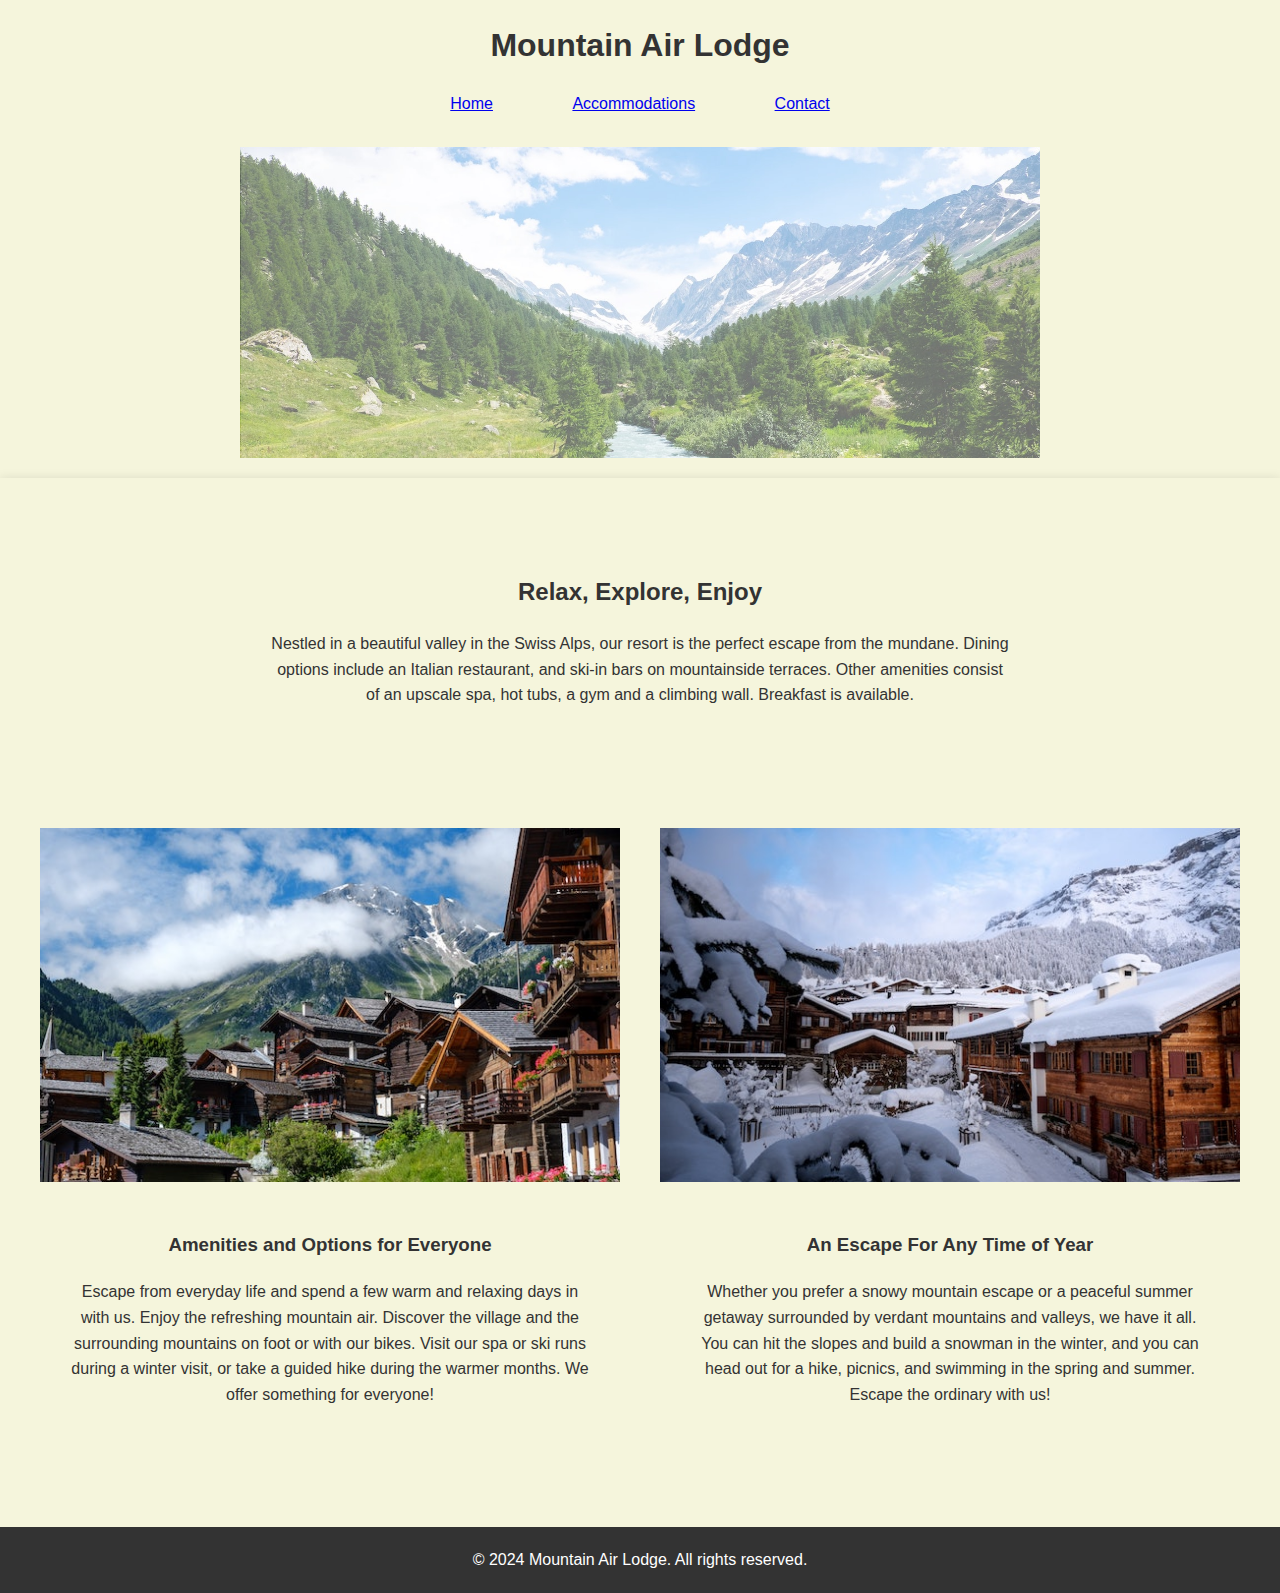
<file: index.html>
<!DOCTYPE html>
<html lang="en">
<head>
    <meta charset="UTF-8">
    <meta name="viewport" content="width=device-width, initial-scale=1.0">
    <meta name="author" content="David Holst">
    <meta name="description" content="Escape to Mountain Air Lodge, where luxury meets nature. Nestled in the heart of the Swiss Alps, our resort offers breathtaking views, comfortable accommodations, and unforgettable experiences.">

    <title>Mountain Air Lodge</title>

    
    <link rel="icon" type="image/png" href="favicon.ico">

    
    <link rel="stylesheet" href="styles.css">
</head>
<body>
    <header>
        <h1>Mountain Air Lodge</h1>
        <nav>
            <ul>
                <li><a href="#home">Home</a></li>
                <li><a href="#accommodations">Accommodations</a></li>
                <li><a href="contact.html">Contact</a></li>
            </ul>
        </nav>
        <img src="images/swiss-valley.jpg" alt="Swiss Valley" class="hero-image" width="800" height="600">
    </header>
    <div class="container">    
<main>
    <section id="home" class="content-section">
        <h2>Relax, Explore, Enjoy</h2>
        <p>Nestled in a beautiful valley in the Swiss Alps, our resort is the perfect escape from the mundane. Dining options include an Italian restaurant, and ski-in bars on mountainside terraces. Other amenities consist of an upscale spa, hot tubs, a gym and a climbing wall. Breakfast is available.</p>

        <div class="content-wrapper">
            <div class="content-group">
                <img src="images/swiss-chalet.jpg" alt="Swiss Chalet" class="content-image" width="800" height="600">
                <h3>Amenities and Options for Everyone</h3>
                <p>Escape from everyday life and spend a few warm and relaxing days in with us. Enjoy the refreshing mountain air. Discover the village and the surrounding mountains on foot or with our bikes. Visit our spa or ski runs during a winter visit, or take a guided hike during the warmer months. We offer something for everyone!</p>
            </div>
        
            <div class="content-group">
                <img src="images/snowy-chalet.jpg" alt="Snowy Chalet" class="content-image" width="800" height="600">
                <h3>An Escape For Any Time of Year</h3>
                <p>Whether you prefer a snowy mountain escape or a peaceful summer getaway surrounded by verdant mountains and valleys, we have it all. You can hit the slopes and build a snowman in the winter, and you can head out for a hike, picnics, and swimming in the spring and summer. Escape the ordinary with us!</p>
            </div>
        </div>
        
    </section>
</main>
    </div>
<footer>
    <p>&copy; 2024 Mountain Air Lodge. All rights reserved.</p>
</footer>
</body>
</html>
</file>
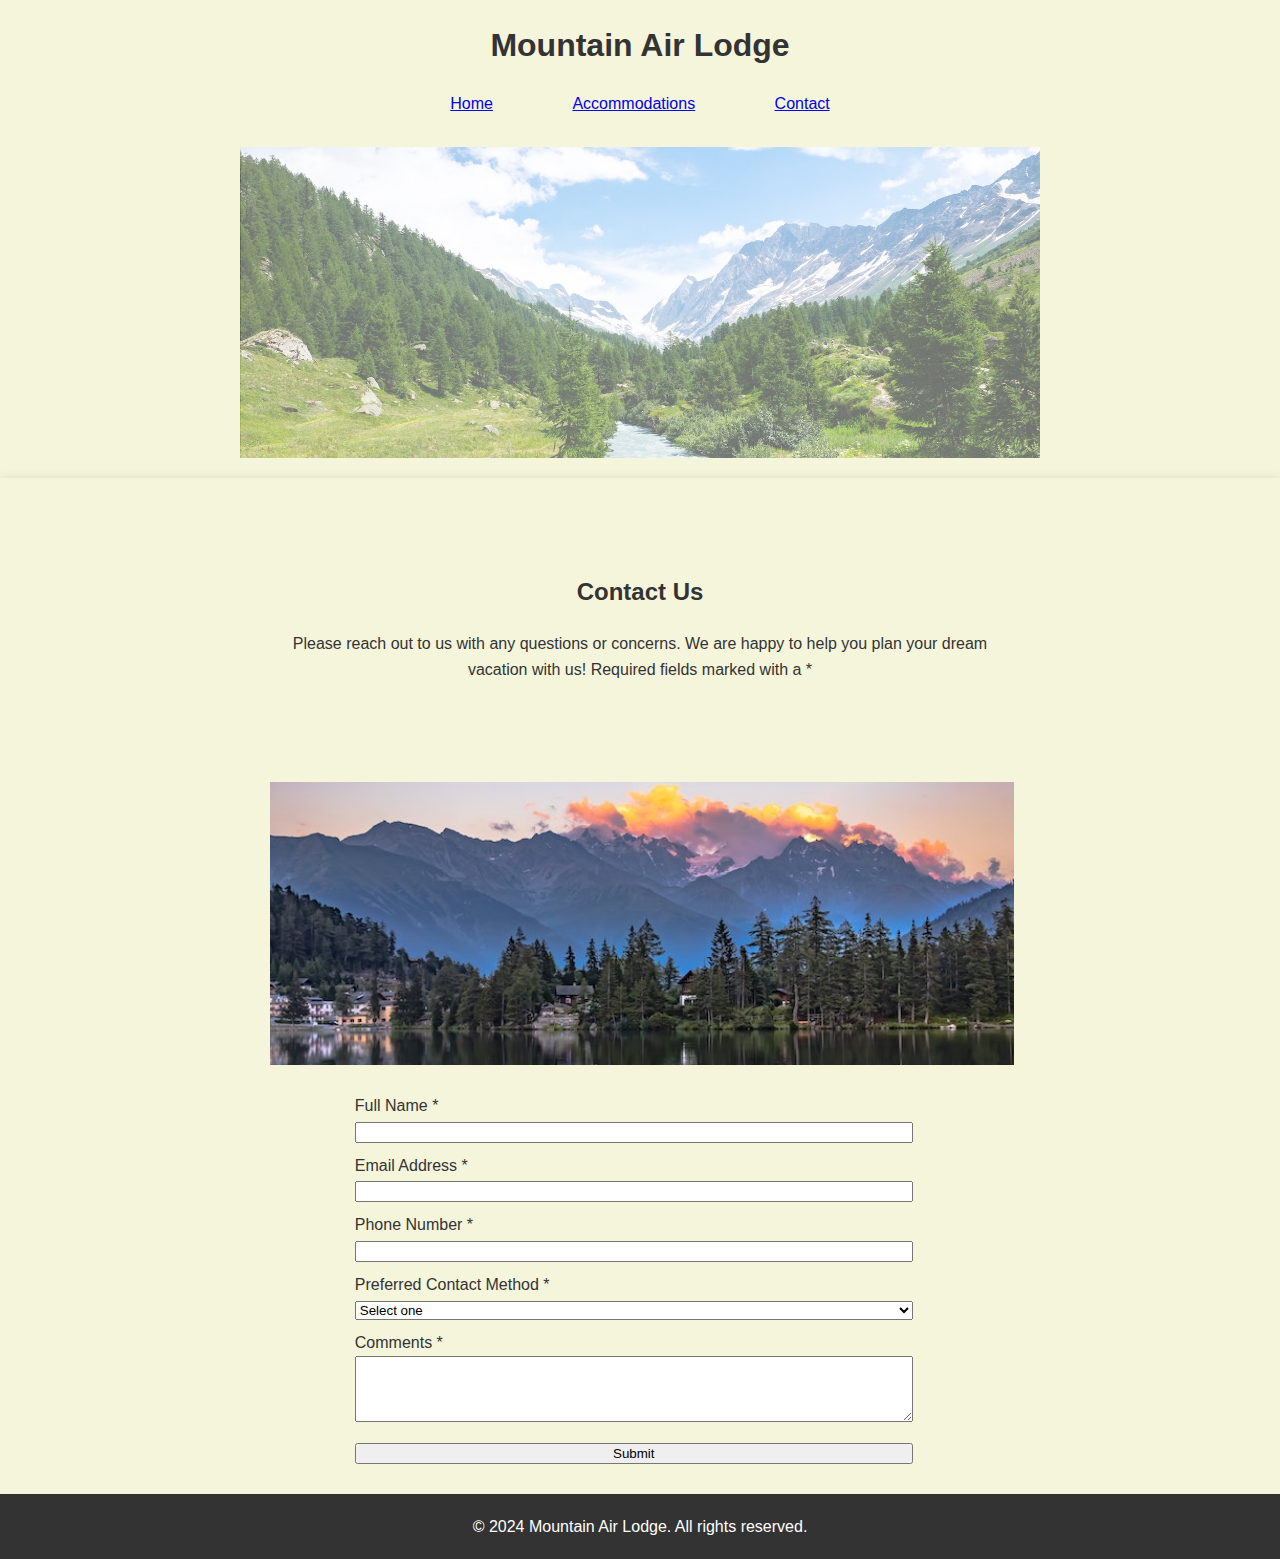
<file: contact.html>
<!DOCTYPE html>
<html lang="en">
<head>
    <meta charset="UTF-8">
    <meta name="viewport" content="width=device-width, initial-scale=1.0">
    <meta name="author" content="David Holst">
    <meta name="description" content="Escape to the tranquility of Mountain Air Lodge, nestled in the heart of the majestic mountains. Find out the ways to book your next mountain adventure below.">

    <title>Mountain Air Lodge | Contact</title>

    
    <link rel="icon" type="image/png" href="favicon.ico">

    
    <link rel="stylesheet" href="styles.css">

    
</head>
<body>
    
    <header>
        <h1>Mountain Air Lodge</h1>
        <nav>
            <ul>
                <li><a href="index.html">Home</a></li>
                <li><a href="#accommodations">Accommodations</a></li>
                <li><a href="#contact">Contact</a></li>
            </ul>
        </nav>
        <img src="images/swiss-valley.jpg" alt="Swiss Valley" class="hero-image" width="800" height="600">
    </header>
    <div class="container">
    <main>
            <section>
                <div class="contact-section">
                <h2>Contact Us</h2>
                <p>Please reach out to us with any questions or concerns. We are happy to help you plan your dream vacation with us! Required fields marked with a *</p>
        
                <img src="images/swiss-sunset.jpg" alt="Swiss Sunset" class="content-image" width="800" height="600">
            </div>
                <!-- Contact Form -->
                <div class="contact-form">
                    <form action="https://wp.zybooks.com/form-viewer.php" method="POST">
                        <label for="fullname">Full Name *</label>
                        <input type="text" id="fullname" name="fullname" required>
                
                        <label for="email">Email Address *</label>
                        <input type="email" id="email" name="email" required>
                
                        <label for="phone">Phone Number *</label>
                        <input type="tel" id="phone" name="phone" required>
                
                        <label for="contact-method">Preferred Contact Method *</label>
                        <select id="contact-method" name="contact-method" required>
                            <option value="" disabled selected>Select one</option>
                            <option value="email">Email</option>
                            <option value="phone">Phone</option>
                        </select>
                
                        <label for="comments">Comments *</label>
                        <textarea id="comments" name="comments" rows="4" required></textarea>
                
                        <button type="submit">Submit</button>
                    </form>
                </div>
            </section>
    </main>
    </div>
    <footer>
        <p>&copy; 2024 Mountain Air Lodge. All rights reserved.</p>
    </footer>
</body>
</html>
</file>
<file: styles.css>
[class~=company-name]{font-size:1.5rem;}[class~=content-section] h2{margin-top:4.6875pc;}li,nav ul,h3,h1,h2,p,body,ul{margin-left:0;}body,h1{margin-bottom:0;}body,h1,h3,h2{margin-right:0;}h1,h3,body,h2{margin-top:0;}[class~=contact-section] h2,[class~=content-section] h2,[class~=content-section] p,.contact-section p{text-align:center;}h2,body,h1,h3{padding-left:0;}h1,h3,body,h2{padding-bottom:0;}[class~=contact-form] form input[type="text"],[class~=contact-form] form label{width:100%;}h2,body,h3,h1{padding-right:0;}[class~=company-name]{margin-bottom:60px;}body,h1,h2,h3{padding-top:0;}[class~=content-section] p,[class~=content-group] h3,[class~=hero-image],[class~=content-group] p{margin-top:20px;}[class~=content-section] p{margin-left:250px;}[class~=hero-image]{display:block;}nav ul li{display:inline;}[class~=hero-image]{margin-left:auto;}[class~=hero-image],p,body,nav ul,h2,h3,li,ul{margin-bottom:0;}nav ul{list-style-type:none;}[class~=hero-image]{margin-right:auto;}[class~=content-section] p{margin-right:2.604166667in;}[class~=hero-image]{max-width:100%;}nav ul li:not(:last-child){margin-right:56.25pt;}[class~=content-group] p{margin-left:22.5pt;}[class~=hero-image],[class~=contact-section] img{height:auto;}[class~=content-group] p{margin-right:22.5pt;}[class~=container]{background-color:#f5f5dc;}[class~=container],[class~=main]{padding-left:.208333333in;}ul,li,nav ul,p{margin-right:0;}ul,nav ul,li,p{margin-top:0;}[class~=contact-section] h2{margin-top:75px;}[class~=main],[class~=container]{padding-bottom:.208333333in;}[class~=container],[class~=main]{padding-right:.208333333in;}.contact-section p{margin-top:15pt;}[class~=main],[class~=container]{padding-top:.208333333in;}[class~=contact-form] form input[type="email"],[class~=contact-form] form label,[class~=contact-form] form input[type="text"],[class~=contact-form] form select{margin-bottom:.104166667in;}[class~=contact-section] img,.contact-section p{margin-left:187.5pt;}[class~=container]{box-shadow:0 0 .104166667in rgba(0,0,0,.1);}.container *{box-sizing:border-box;}.contact-section p{margin-right:250px;}[class~=contact-form] form textarea,[class~=content-image],[class~=contact-form] form select,[class~=contact-form] form input[type="email"]{width:100%;}li,p,nav ul,ul{padding-left:0;}[class~=contact-section] img{width:60%;}li,p,nav ul,ul{padding-bottom:0;}[class~=content-section],[class~=content-group]{margin-bottom:30pt;}nav ul,p,li,ul{padding-right:0;}nav ul,ul,li,p{padding-top:0;}[class~=content-wrapper]{display:flex;}[class~=contact-form] form,[class~=contact-form] section{width:45%;}[class~=content-wrapper]{justify-content:space-between;}[class~=content-wrapper]{align-items:center;}[class~=contact-form] form{margin-left:27%;}[class~=content-group]{flex:1;}[class~=content-group],header{text-align:center;}header,[class~=content-group]{padding-left:1.25pc;}header,[class~=content-group]{padding-bottom:1.25pc;}[class~=contact-form] form textarea,[class~=contact-form] form input[type="tel"],[class~=contact-form] form button{margin-bottom:.104166667in;}header,[class~=content-group]{padding-right:1.25pc;}header,[class~=content-group]{padding-top:1.25pc;}body{background-color:#78866b;}body{max-width:1280px;}body{margin-left:auto;}body{margin-right:auto;}body{margin-top:0;}body{font-family:"Open Sans",Arial,sans-serif;}body{font-size:1rem;}body{line-height:1.6;}body{color:#333;}[class~=content-image]{height:auto;}header{background-color:#f5f5dc;}[class~=contact-form] form input[type="tel"],[class~=contact-form] form button{width:100%;}[class~=content-image]{display:inline-block;}nav{margin-top:20px;}nav{margin-bottom:30px;}[class~=content-image]{margin-bottom:15pt;}[class~=content-image]{margin-top:100px;}.contact-form{display:flex;}.contact-form{justify-content:space-between;}@media (max-width: 768px){[class~=contact-form] form,.contact-form section{width:100%;}[class~=contact-form]{flex-direction:column;}}footer{background-color:#333;}footer{color:#fff;}footer{text-align:center;}footer{padding-left:15pt;}footer{padding-bottom:15pt;}footer{padding-right:15pt;}footer{padding-top:15pt;}
</file>
